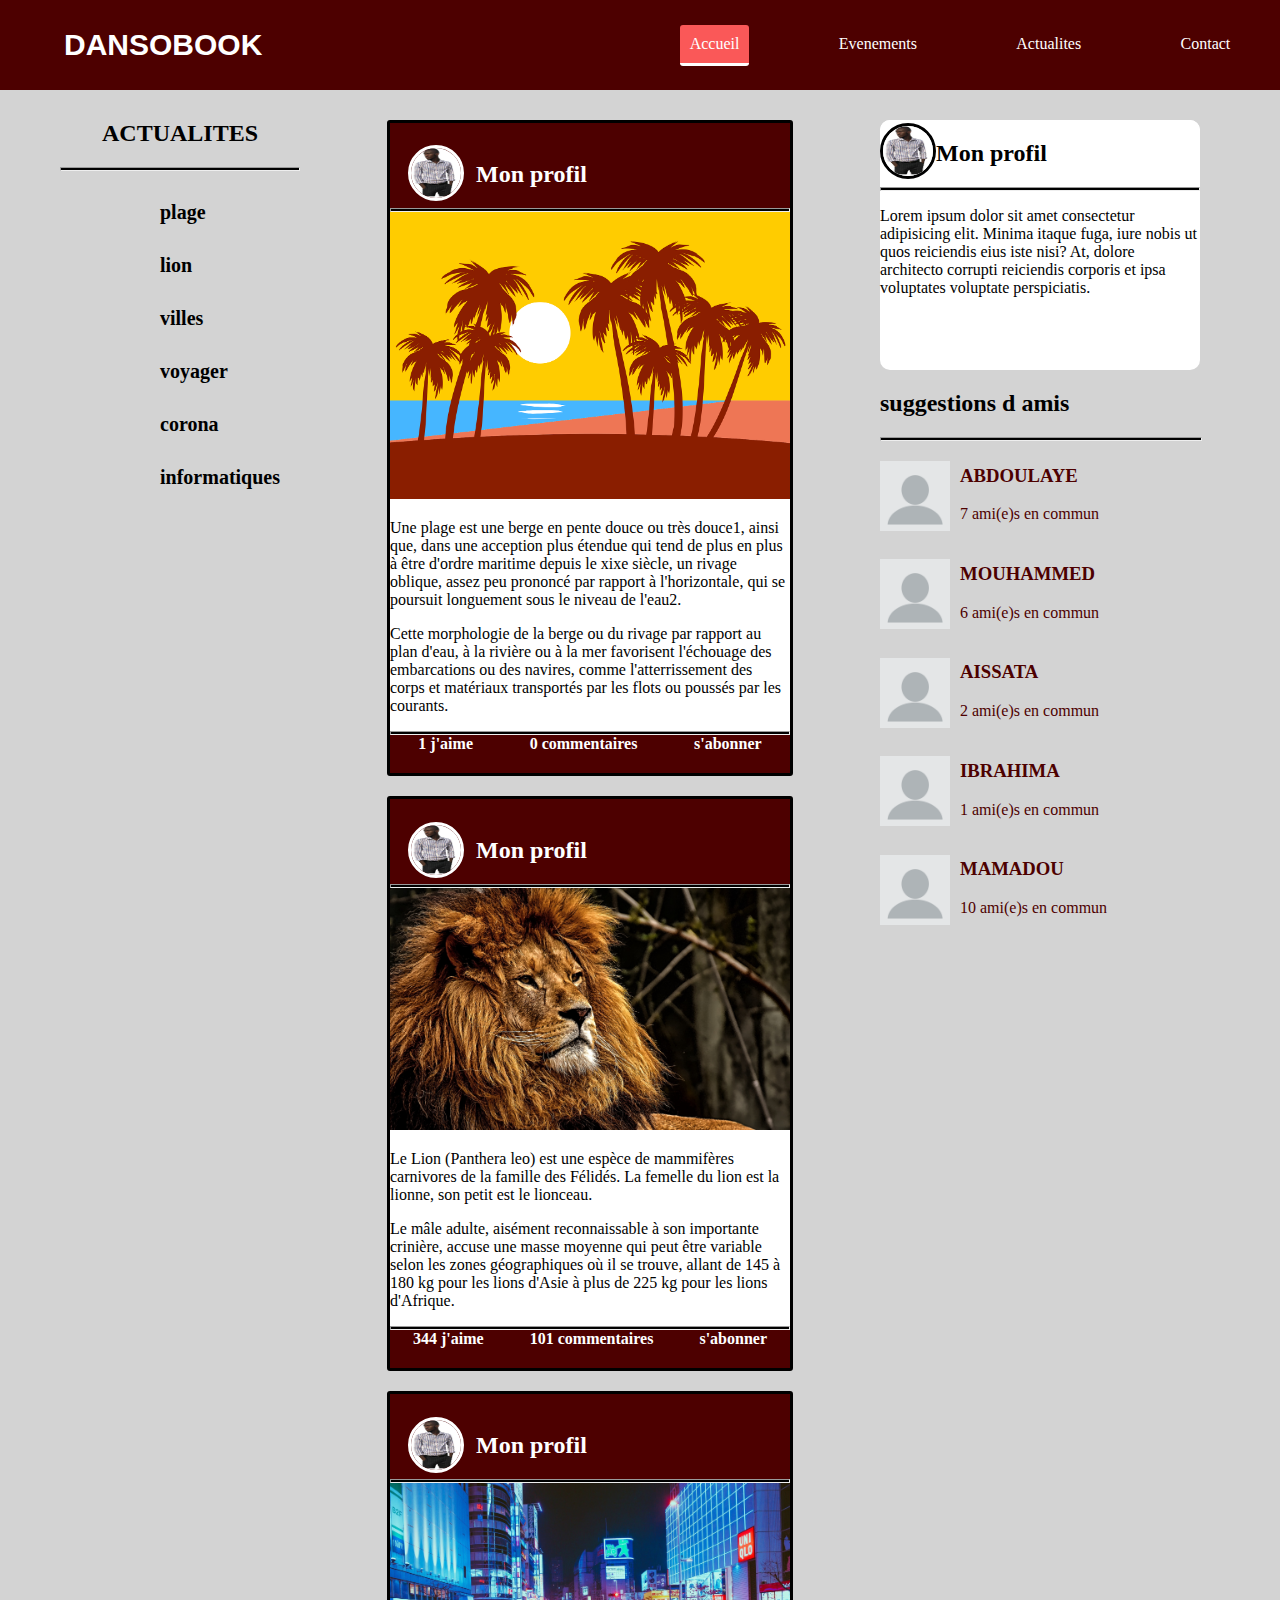
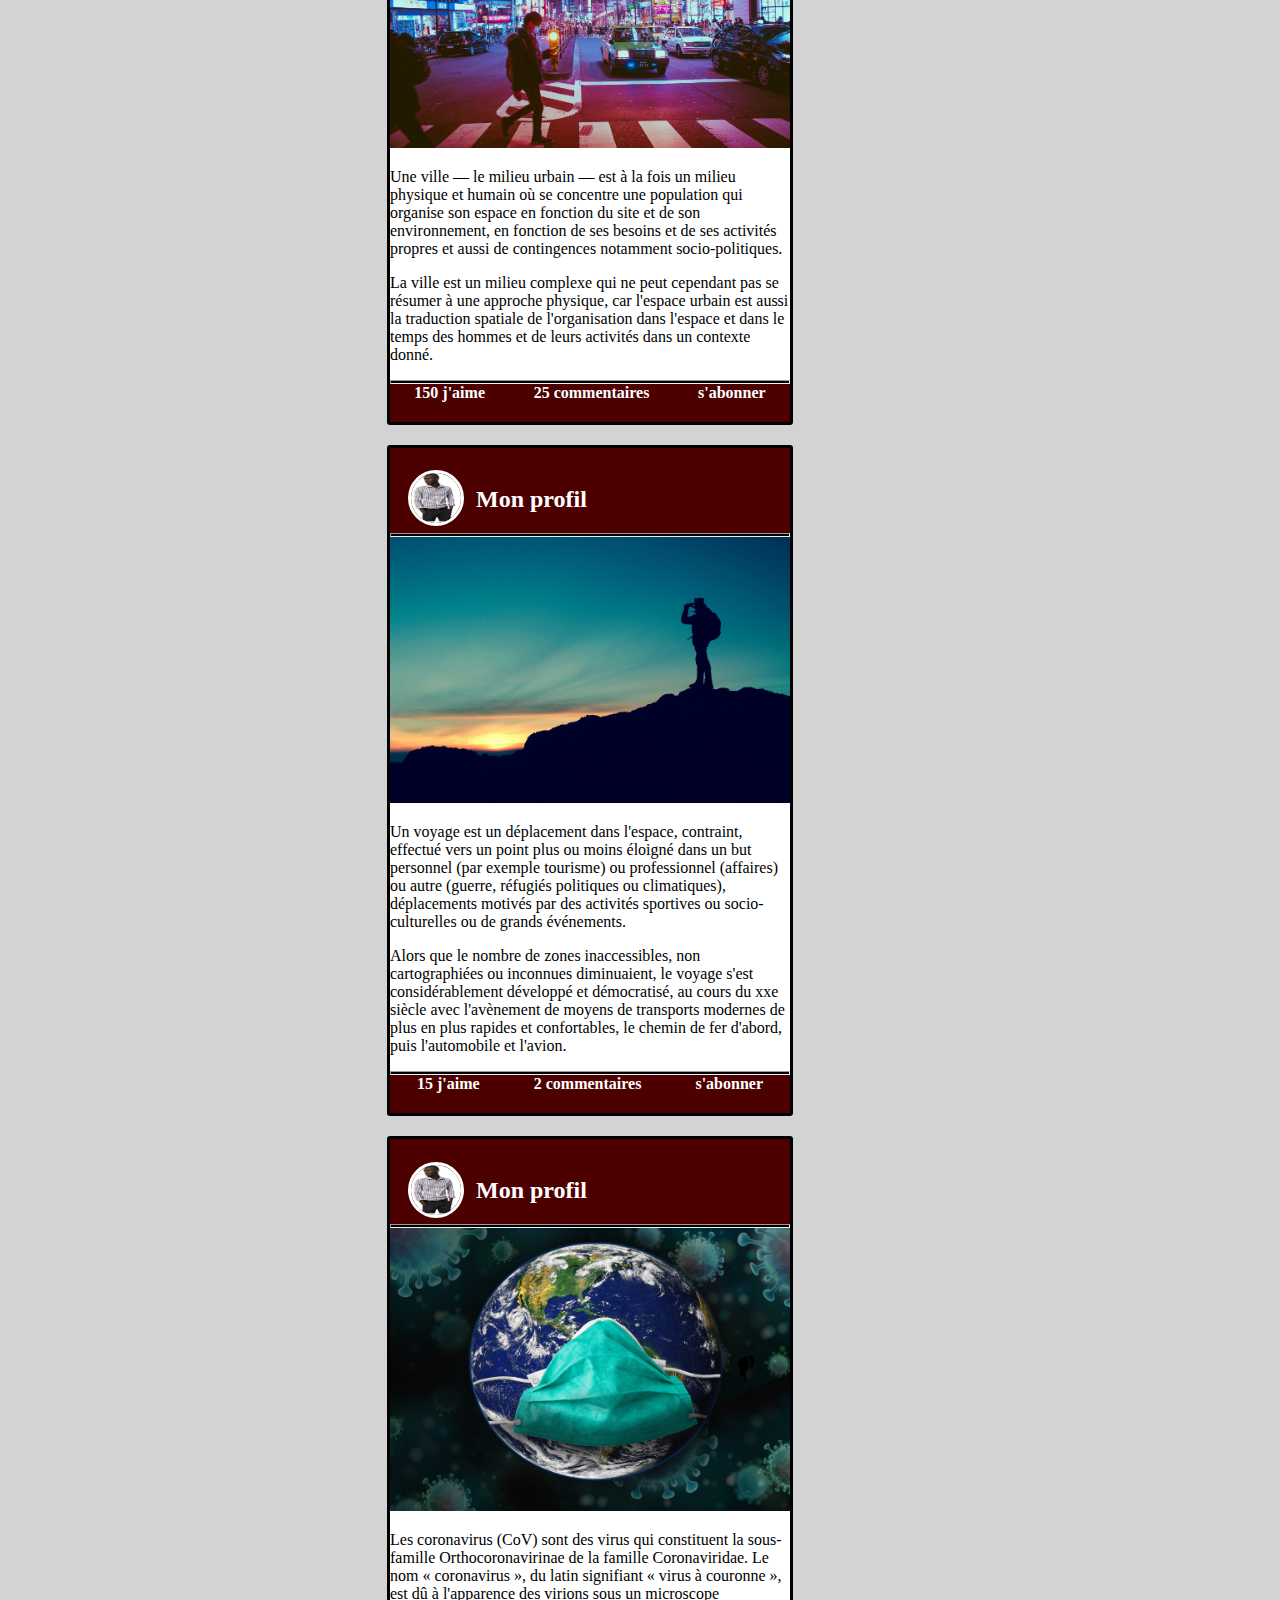
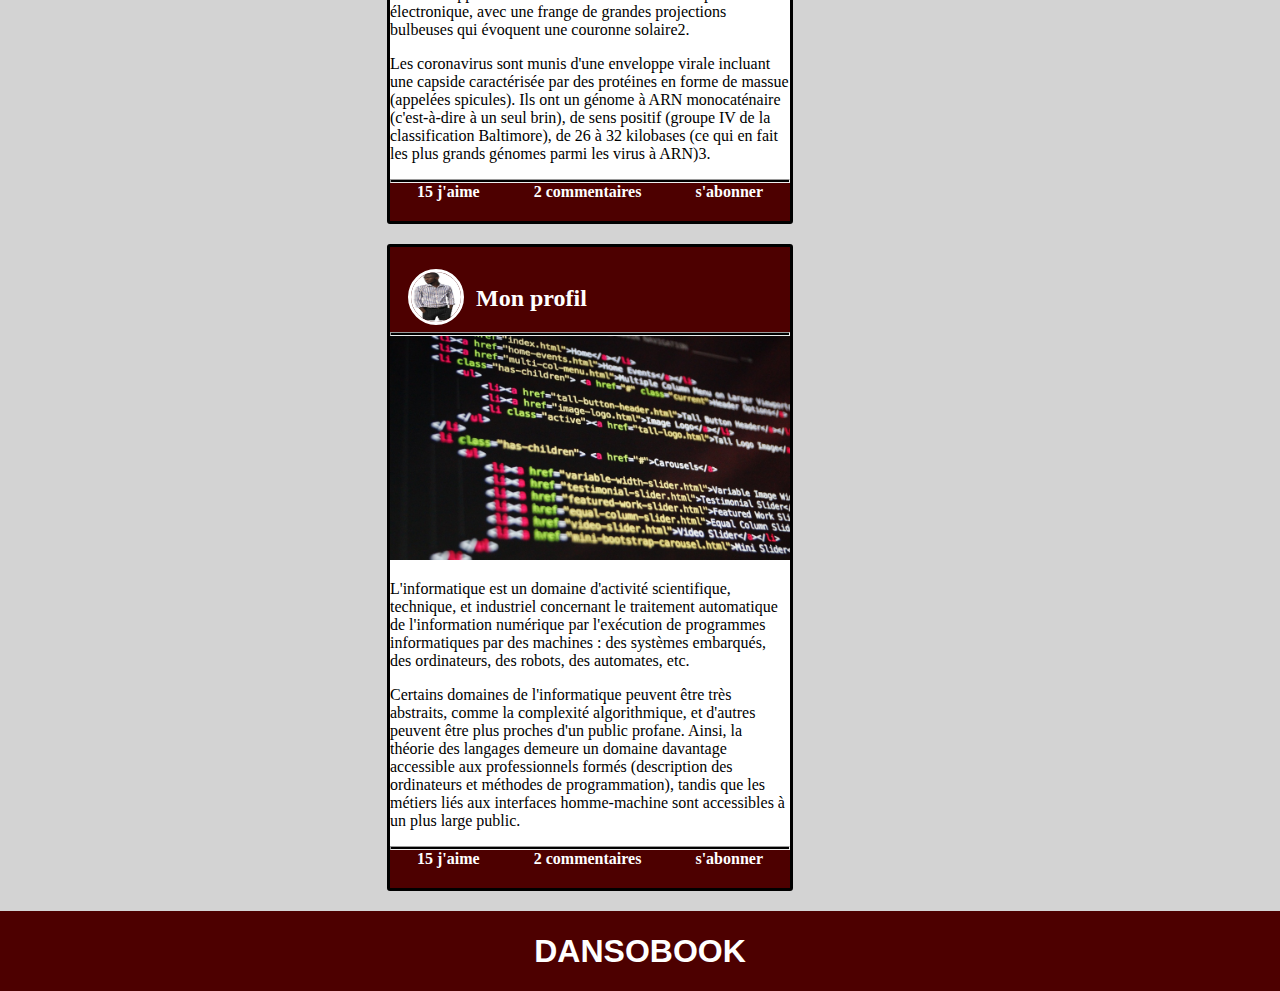
<file: index.html>
<!DOCTYPE html>
<html lang="fr">
<head>
    <meta charset="UTF-8">
    <meta http-equiv="X-UA-Compatible" content="IE=edge">
    <meta name="viewport" content="width=device-width, initial-scale=1.0">
    <title>Document</title>
    <link rel="stylesheet" href="index.css">
</head>
<body>
    <header>
        <div class="logo"><a href="#">DANSOBOOK</a></div>
        <div class="liens">
            <a class="active" href="index.html">Accueil</a>
            <a href="evenement.html">Evenements</a>
            <a href="#actualites">Actualites</a>
            <a href="contact.html">Contact</a>
        </div>
    </header>
    
    <main class="page">
        <aside class="aside1">
            <div class="aside-nav">
                <h2 id="actualites" class="ACT">ACTUALITES</h2>
                <hr>
                <ul >
                    <li><a href="#carte1">plage</a></li>
                    <li><a href="#carte2">lion</a></li>
                    <li><a href="#carte3">villes</a></li>
                    <li><a href="#carte4">voyager</a></li>
                    <li><a href="#carte5">corona</a></li>
                    <li><a href="#carte6">informatiques</a></li>
                </ul>
            </div>
        </aside>
        <article>
            <div id="carte1" class="carte">
                <div class="cartehead">
                    <span> <a href="#"><img height="50px" width="50px" src="danso.jpg" alt=""></a></span>
                    <span><a href="#"><h2>Mon profil</h2></a></span>
                </div>
                <hr>
                <div  class="carteimg">
                    <a href="sun.png"><img src="sun.png" alt="sun"></a>
                </div>
                <p>Une plage est une berge en pente douce ou très douce1, ainsi que, dans une acception plus étendue qui tend de plus en plus à être d'ordre maritime depuis le xixe siècle, un rivage oblique, assez peu prononcé par rapport à l'horizontale, qui se poursuit longuement sous le niveau de l'eau2.</p>
                <p>Cette morphologie de la berge ou du rivage par rapport au plan d'eau, à la rivière ou à la mer favorisent l'échouage des embarcations ou des navires, comme l'atterrissement des corps et matériaux transportés par les flots ou poussés par les courants.</p>
                <hr>
                <div class="carte-foot">
                    <span><a href="#">1 j'aime</a></span>
                    <span><a href="#">0 commentaires</a></span>
                    <span><a href="#">s'abonner</a></span>
                </div>
            </div>
            <div id="carte2" class="carte">
                <div class="cartehead">
                    <span> <a href="#"><img height="50px" width="50px" src="danso.jpg" alt=""></a></span>
                    <span><a href="#"><h2>Mon profil</h2></a></span>
                </div>
                <hr>
                <div class="carteimg">
                    <a href="lion.jpg"><img src="lion.jpg" alt=""></a>
                </div>
                <p>Le Lion (Panthera leo) est une espèce de mammifères carnivores de la famille des Félidés. La femelle du lion est la lionne, son petit est le lionceau.</p>
                <p>Le mâle adulte, aisément reconnaissable à son importante crinière, accuse une masse moyenne qui peut être variable selon les zones géographiques où il se trouve, allant de 145 à 180 kg pour les lions d'Asie à plus de 225 kg pour les lions d'Afrique.</p>
                <hr>
                <div class="carte-foot">
                    <span><a href="#">344 j'aime</a></span>
                    <span><a href="#">101 commentaires</a></span>
                    <span><a href="#">s'abonner</a></span>
                </div>
            </div>
            <div id="carte3" class="carte">
                <div class="cartehead">
                    <span> <a href="#"><img height="50px" width="50px" src="danso.jpg" alt=""></a></span>
                    <span><a href="#"><h2>Mon profil</h2></a></span>
                </div>
                <hr>
                <div class="carteimg">
                    <a href="ville.jpg"><img src="ville.jpg" alt=""></a>
                </div>
                <p>Une ville — le milieu urbain — est à la fois un milieu physique et humain où se concentre une population qui organise son espace en fonction du site et de son environnement, en fonction de ses besoins et de ses activités propres et aussi de contingences notamment socio-politiques.</p>
                <p> La ville est un milieu complexe qui ne peut cependant pas se résumer à une approche physique, car l'espace urbain est aussi la traduction spatiale de l'organisation dans l'espace et dans le temps des hommes et de leurs activités dans un contexte donné.</p>
                <hr>
                <div class="carte-foot">
                    <span><a href="#">150 j'aime</a></span>
                    <span><a href="#">25 commentaires</a></span>
                    <span><a href="#">s'abonner</a></span>
                </div>
            </div>
            <div id="carte4" class="carte">
                <div class="cartehead">
                    <span> <a href="#"><img height="50px" width="50px" src="danso.jpg" alt=""></a></span>
                    <span><a href="#"><h2>Mon profil</h2></a></span>
                </div>
                <hr>
                <div class="carteimg">
                    <a href="voyager.jpg"><img src="voyager.jpg" alt="voyager"></a>
                </div>
                <p>Un voyage est un déplacement dans l'espace, contraint, effectué vers un point plus ou moins éloigné dans un but personnel (par exemple tourisme) ou professionnel (affaires) ou autre (guerre, réfugiés politiques ou climatiques), déplacements motivés par des activités sportives ou socio-culturelles ou de grands événements.</p>
                <p>Alors que le nombre de zones inaccessibles, non cartographiées ou inconnues diminuaient, le voyage s'est considérablement développé et démocratisé, au cours du xxe siècle avec l'avènement de moyens de transports modernes de plus en plus rapides et confortables, le chemin de fer d'abord, puis l'automobile et l'avion.</p>
                <hr>
                <div class="carte-foot">
                    <span><a href="#">15 j'aime</a></span>
                    <span><a href="#"> 2 commentaires</a></span>
                    <span><a href="#">s'abonner</a></span>
                </div>
            </div>
            <div id="carte5" class="carte">
                <div class="cartehead">
                    <span> <a href="#"><img height="50px" width="50px" src="danso.jpg" alt=""></a></span>
                    <span><a href="#"><h2>Mon profil</h2></a></span>
                </div>
                <hr>
                <div class="carteimg">
                    <a href="corona.jpg"><img src="corona.jpg" alt="corona"></a>
                </div>
                <p>Les coronavirus (CoV) sont des virus qui constituent la sous-famille Orthocoronavirinae de la famille Coronaviridae. Le nom « coronavirus », du latin signifiant « virus à couronne », est dû à l'apparence des virions sous un microscope électronique, avec une frange de grandes projections bulbeuses qui évoquent une couronne solaire2.</p>
                <p>Les coronavirus sont munis d'une enveloppe virale incluant une capside caractérisée par des protéines en forme de massue (appelées spicules). Ils ont un génome à ARN monocaténaire (c'est-à-dire à un seul brin), de sens positif (groupe IV de la classification Baltimore), de 26 à 32 kilobases (ce qui en fait les plus grands génomes parmi les virus à ARN)3.</p>
                <hr>
                <div class="carte-foot">
                    <span><a href="#">15 j'aime</a></span>
                    <span><a href="#"> 2 commentaires</a></span>
                    <span><a href="#">s'abonner</a></span>
                </div>
            </div>
            <div id="carte6" class="carte">
                <div class="cartehead">
                    <span> <a href="#"><img height="50px" width="50px" src="danso.jpg" alt=""></a></span>
                    <span><a href="#"><h2>Mon profil</h2></a></span>
                </div>
                <hr>
                <div class="carteimg">
                    <a href="code.jpg"><img src="code.jpg" alt=""></a>
                </div>
                <p>L'informatique est un domaine d'activité scientifique, technique, et industriel concernant le traitement automatique de l'information numérique par l'exécution de programmes informatiques par des machines : des systèmes embarqués, des ordinateurs, des robots, des automates, etc.</p>
                <p>Certains domaines de l'informatique peuvent être très abstraits, comme la complexité algorithmique, et d'autres peuvent être plus proches d'un public profane. Ainsi, la théorie des langages demeure un domaine davantage accessible aux professionnels formés (description des ordinateurs et méthodes de programmation), tandis que les métiers liés aux interfaces homme-machine sont accessibles à un plus large public.</p>
                <hr>
                <div class="carte-foot">
                    <span><a href="#">15 j'aime</a></span>
                    <span><a href="#"> 2 commentaires</a></span>
                    <span><a href="#">s'abonner</a></span>
                </div>
            </div>
        </article>
        <aside class="aside2">
            <div class="monpseudo">
                <div class="pseudohead">
                    <span> <a href="#"><img height="50px" width="50px" src="danso.jpg" alt=""></a></span>
                    <span><a href="#"><h2>Mon profil</h2></a></span>
                </div>
                <hr>
                <p>Lorem ipsum dolor sit amet consectetur adipisicing elit. Minima itaque fuga, iure nobis ut quos reiciendis eius iste nisi? At, dolore architecto corrupti reiciendis corporis et ipsa voluptates voluptate perspiciatis.</p>
            </div>
            <p ><h2 class="amis">suggestions d amis</h2></p>
            <hr class="hru">
            <div class="sugg">
                <a href="#"><img height="70px" width="70px" src="profil.png" alt="profil"></a>
                <div >
                    <h3><a href="#">ABDOULAYE</a></h3>
                    <p><a href="#">7 ami(e)s en commun</a></p>
                </div>
            </div>
            <div class="sugg">
                <a href="#"><img height="70px" width="70px" src="profil.png" alt="profil"></a>
                <div >
                    <h3><a href="#">MOUHAMMED</a></h3>
                    <p><a href="#">6 ami(e)s en commun</a></p>
                </div>
            </div>
            <div class="sugg">
                <a href="#"><img height="70px" width="70px" src="profil.png" alt="profil"></a>
                <div >
                    <h3><a href="#">AISSATA</a></h3>
                    <p><a href="#">2 ami(e)s en commun</a></p>
                </div>
            </div>
            <div class="sugg">
                <a href="#"><img height="70px" width="70px" src="profil.png" alt="profil"></a>
                <div >
                    <h3><a href="#">IBRAHIMA</a></h3>
                    <p><a href="#">1 ami(e)s en commun</a></p>
                </div>
            </div>
            <div class="sugg">
                <a href="#"><img height="70px" width="70px" src="profil.png" alt="profil"></a>
                <div >
                    <h3><a href="#">MAMADOU</a></h3>
                    <p><a href="#">10 ami(e)s en commun</a></p>
                </div>
            </div>
        </aside>
    </main>
    <footer>
        <h1>DANSOBOOK</h1>
    </footer>
</body>
</html>
</file>
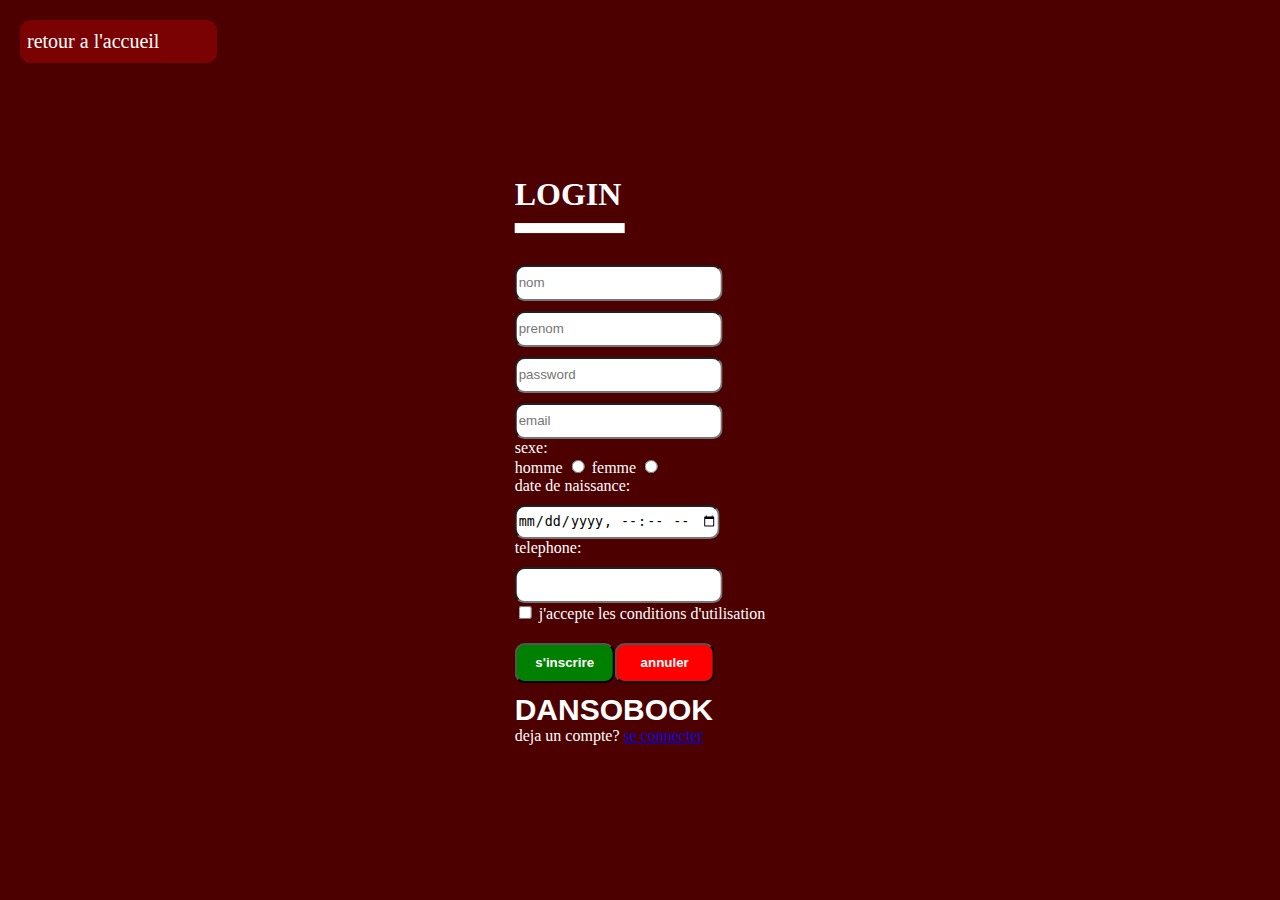
<file: contact.html>
<!DOCTYPE html>
<html lang="fr">
<head>
    <meta charset="UTF-8">
    <meta http-equiv="X-UA-Compatible" content="IE=edge">
    <meta name="viewport" content="width=device-width, initial-scale=1.0">
    <title>Document</title>
    <link rel="stylesheet" href="contact.css">
</head>
<body>
    <header>
        <a href="index.html">retour a l'accueil</a>
    </header>
    <div class="centre">
        <form action="#">
            <h1>LOGIN</h1>
            <div><input class="inp" type="text" placeholder="nom"></div>
            <div><input class="inp" type="text" placeholder="prenom"></div>
            <div><input class="inp" type="password" placeholder="password"></div>
            <div><input class="inp" type="email" placeholder="email"></div>
            <label >sexe:</label>
            <div>
                <label for="homme">homme</label>
                <input type="radio" name="sex" id="homme">
                <label for="femme">femme</label>
                <input type="radio" name="sex" id="femme">
            </div>
            <label class="da" for="date">date de naissance:</label>
            <div><input class="inp" type="datetime-local" id="date" ></div>
            <label for="tel">telephone:</label>
            <div><input class="inp" type="tel" name="tel" id="tel"></div>
            <div><input type="checkbox" id="ja" > <label for="ja">j'accepte les conditions d'utilisation</label></div>
            <div><input class="bout" type="button" value="s'inscrire"><input class="res" type="reset" value="annuler"></div>
            <div class="DANSO">DANSOBOOK</div>
            <div>deja un compte? <a href="seconnecter.html">se connecter</a></div>
        </form>
    </div>
</body>
</html>
</file>
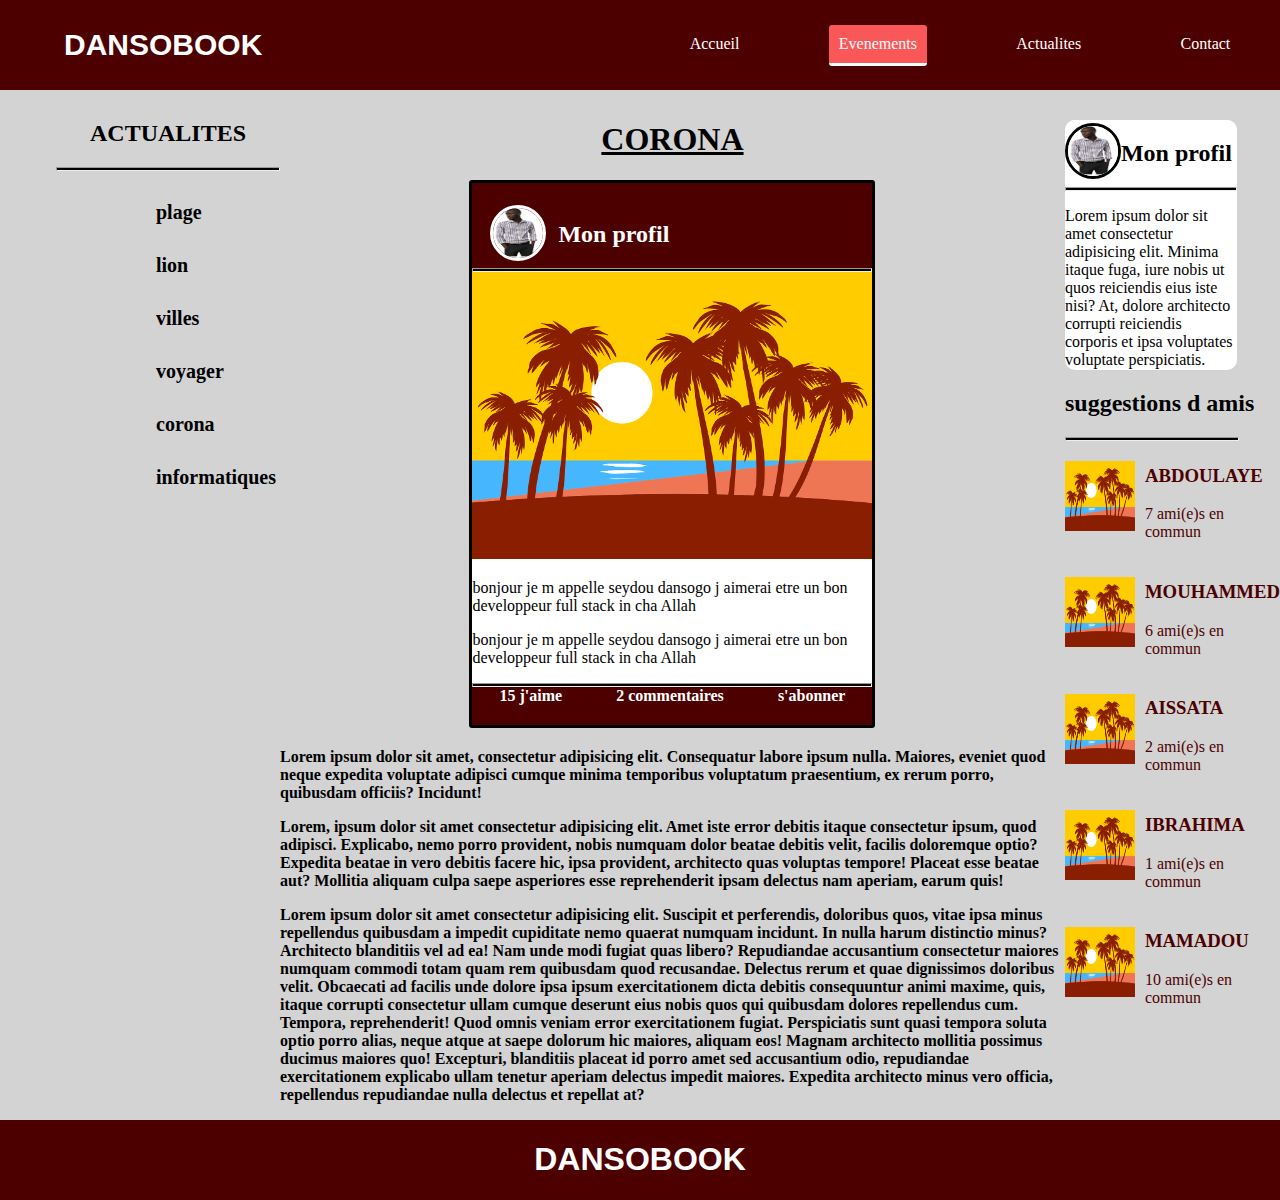
<file: evenement.html>
<!DOCTYPE html>
<html lang="fr">
<head>
    <meta charset="UTF-8">
    <meta http-equiv="X-UA-Compatible" content="IE=edge">
    <meta name="viewport" content="width=device-width, initial-scale=1.0">
    <title>Document</title>
    <link rel="stylesheet" href="evenement.css">
</head>
<body>
    <header>
        <div class="logo"><a href="#">DANSOBOOK</a></div>
        <div class="liens">
            <a  href="index.html">Accueil</a>
            <a class="active" href="evenement.html">Evenements</a>
            <a href="#actualites">Actualites</a>
            <a href="contact.html">Contact</a>
        </div>
    </header>
    
    <main class="page">
        <aside class="aside1">
            <div class="aside-nav">
                <h2 id="actualites" class="ACT">ACTUALITES</h2>
                <hr>
                <ul>
                    <li><a href="#">plage</a></li>
                    <li><a href="#">lion</a></li>
                    <li><a href="#">villes</a></li>
                    <li><a href="#">voyager</a></li>
                    <li><a href="#">corona</a></li>
                    <li><a href="#">informatiques</a></li>
                </ul>
            </div>
        </aside>
        <article>
            <div class="corona"><u><h1>CORONA</h1></u></div>
            <div class="carte">
                <div class="cartehead">
                    <span> <a href="#"><img height="50px" width="50px" src="danso.jpg" alt=""></a></span>
                    <span><a href="#"><h2>Mon profil</h2></a></span>
                </div>
                <hr>
                <div class="carteimg">
                    <a href="sun.png"><img src="sun.png" alt=""></a>
                </div>
                <p>bonjour je m appelle seydou dansogo j aimerai etre un bon developpeur full stack in cha Allah</p>
                <p>bonjour je m appelle seydou dansogo j aimerai etre un bon developpeur full stack in cha Allah</p>
                <hr>
                <div class="carte-foot">
                    <span><a href="#">15 j'aime</a></span>
                    <span><a href="#"> 2 commentaires</a></span>
                    <span><a href="#">s'abonner</a></span>
                </div>
            </div>
            <div class="parag">
                <p >Lorem ipsum dolor sit amet, consectetur adipisicing elit. Consequatur labore ipsum nulla. Maiores, eveniet quod neque expedita voluptate adipisci cumque minima temporibus voluptatum praesentium, ex rerum porro, quibusdam officiis? Incidunt!</p>
                <p>
                    Lorem, ipsum dolor sit amet consectetur adipisicing elit. Amet iste error debitis itaque consectetur ipsum, quod adipisci. Explicabo, nemo porro provident, nobis numquam dolor beatae debitis velit, facilis doloremque optio?
                    Expedita beatae in vero debitis facere hic, ipsa provident, architecto quas voluptas tempore! Placeat esse beatae aut? Mollitia aliquam culpa saepe asperiores esse reprehenderit ipsam delectus nam aperiam, earum quis!
                </p>
                <p>
                    Lorem ipsum dolor sit amet consectetur adipisicing elit. Suscipit et perferendis, doloribus quos, vitae ipsa minus repellendus quibusdam a impedit cupiditate nemo quaerat numquam incidunt. In nulla harum distinctio minus?
                    Architecto blanditiis vel ad ea! Nam unde modi fugiat quas libero? Repudiandae accusantium consectetur maiores numquam commodi totam quam rem quibusdam quod recusandae. Delectus rerum et quae dignissimos doloribus velit.
                    Obcaecati ad facilis unde dolore ipsa ipsum exercitationem dicta debitis consequuntur animi maxime, quis, itaque corrupti consectetur ullam cumque deserunt eius nobis quos qui quibusdam dolores repellendus cum. Tempora, reprehenderit!
                    Quod omnis veniam error exercitationem fugiat. Perspiciatis sunt quasi tempora soluta optio porro alias, neque atque at saepe dolorum hic maiores, aliquam eos! Magnam architecto mollitia possimus ducimus maiores quo!
                    Excepturi, blanditiis placeat id porro amet sed accusantium odio, repudiandae exercitationem explicabo ullam tenetur aperiam delectus impedit maiores. Expedita architecto minus vero officia, repellendus repudiandae nulla delectus et repellat at?
                </p>
            </div>
        </article>
        <aside class="aside2">
            <div class="monpseudo">
                <div class="pseudohead">
                    <span> <a href="#"><img height="50px" width="50px" src="danso.jpg" alt=""></a></span>
                    <span><a href="#"><h2>Mon profil</h2></a></span>
                </div>
                <hr>
                <p>Lorem ipsum dolor sit amet consectetur adipisicing elit. Minima itaque fuga, iure nobis ut quos reiciendis eius iste nisi? At, dolore architecto corrupti reiciendis corporis et ipsa voluptates voluptate perspiciatis.</p>
            </div>
            <p ><h2 class="amis">suggestions d amis</h2></p>
            <hr class="hru">
            <div class="sugg">
                <a href="#"><img height="70px" width="70px" src="sun.png" alt="profil"></a>
                <div >
                    <h3><a href="#">ABDOULAYE</a></h3>
                    <p><a href="#">7 ami(e)s en commun</a></p>
                </div>
            </div>
            <div class="sugg">
                <a href="#"><img height="70px" width="70px" src="sun.png" alt="profil"></a>
                <div >
                    <h3><a href="#">MOUHAMMED</a></h3>
                    <p><a href="#">6 ami(e)s en commun</a></p>
                </div>
            </div>
            <div class="sugg">
                <a href="#"><img height="70px" width="70px" src="sun.png" alt="profil"></a>
                <div >
                    <h3><a href="#">AISSATA</a></h3>
                    <p><a href="#">2 ami(e)s en commun</a></p>
                </div>
            </div>
            <div class="sugg">
                <a href="#"><img height="70px" width="70px" src="sun.png" alt="profil"></a>
                <div >
                    <h3><a href="#">IBRAHIMA</a></h3>
                    <p><a href="#">1 ami(e)s en commun</a></p>
                </div>
            </div>
            <div class="sugg">
                <a href="#"><img height="70px" width="70px" src="sun.png" alt="profil"></a>
                <div >
                    <h3><a href="#">MAMADOU</a></h3>
                    <p><a href="#">10 ami(e)s en commun</a></p>
                </div>
            </div>
        </aside>
    </main>
    <footer>
        <h1>DANSOBOOK</h1>
    </footer>
</body>
</html>
</file>
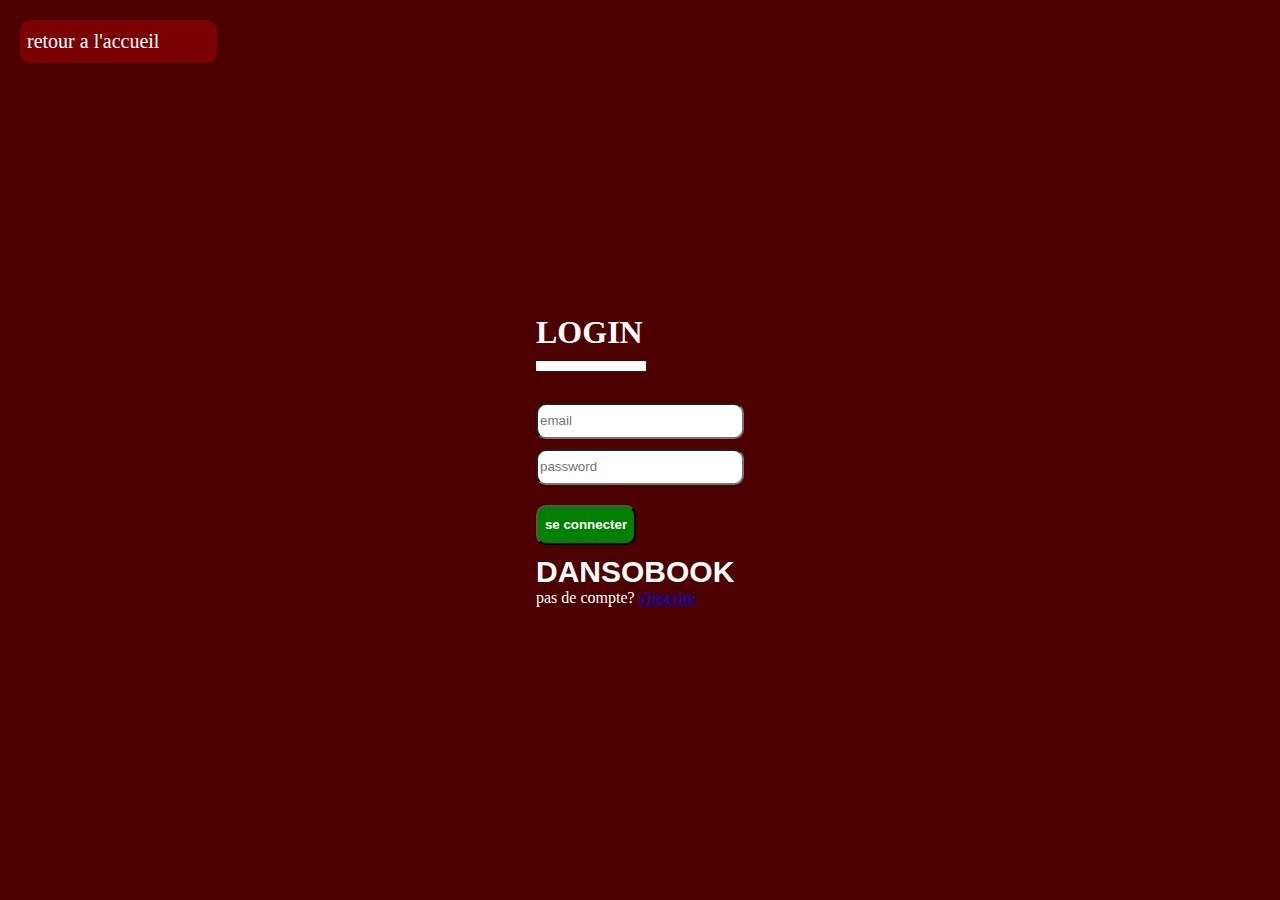
<file: seconnecter.html>
<!DOCTYPE html>
<html lang="fr">
<head>
    <meta charset="UTF-8">
    <meta http-equiv="X-UA-Compatible" content="IE=edge">
    <meta name="viewport" content="width=device-width, initial-scale=1.0">
    <title>Document</title>
    <link rel="stylesheet" href="seconnecter.css">
</head>
<body>
    <header>
        <a href="index.html">retour a l'accueil</a>
    </header>
    <div class="centre">
        <form action="#">
            <h1>LOGIN</h1>
            <div><input class="inp" type="email" placeholder="email"></div>
            <div><input class="inp" type="password" placeholder="password"></div>
            <div><input class="bout" type="button" value="se connecter"></div>
            <div class="DANSO">DANSOBOOK</div>
            <div>pas de compte? <a href="contact.html">s'inscrire</a></div>
        </form>
</body>
</html>
</file>
<file: index.css>
body{
    margin: 0;
    display: flex;
    flex-direction: column;
    background-color: lightgray;
}
header{
    position: fixed;
    color: white;
    background-color: rgb(77, 0, 0);
    display: flex;
    justify-content: space-between;
    width: 100%;
    flex: none;
    height: 90px;
    left: 0;
    right: 0;
    top: 0;
    align-items: center;
}
header .liens a,header .logo a{
    color: white;
    text-decoration: none;   
}
header .liens a{
    padding-bottom: 10px;
    padding-top: 10px;
    border-radius: 3px;
    transition: 1s;
    padding-left: 10px;
    padding-right: 10px;
}
header .liens a:hover{
    background-color: rgb(250, 88, 88);
    border-bottom: solid white;
}
.active{
    border-bottom: solid white;
    background-color: rgb(250, 88, 88);
}
header .liens{
    width: 50%;
    display: flex;
    justify-content: space-around;

}
header .logo{
    margin-left: 5%;
    font-size: 30px;
    font-weight: bold;
    font-family: Arial, Helvetica, sans-serif;
}
header .logo a:hover{
    color: red;
    border-bottom: solid red;
}
@media only screen and (max-width:970px){
    header{
        display: block;
    }
    header .logo{
        margin-left: 0;
    }
    header .liens,header .logo{
        text-align: center;
    }
    header .liens{
        width: 100%;
        display: block;
        margin-top: 20px;
    }
    header .liens a{
        margin-left: 2%;
        padding-right: 0;
        padding-left: 0;
    }
    
}
html,body{
    height: 100%;
}
footer{
    margin-top: auto;
    background-color: rgb(77, 0, 0) ;
}
.page{
    
    display: flex;
    justify-content: space-between;
    margin-top: 100px;
}

.aside1{
    background-color: lightgray;
    width: 300px;
}
.aside2{
    width: 400px;
    background-color: lightgray;
}
article{
    flex-grow: 1;
    background-color:lightgray;

}

.cartehead{
    display: flex;
    align-items: center;
    background-color: rgb(77, 0, 0);
    color: white;
}
.cartehead img{
    border: solid;
    border-radius: 50%;
}
.carte{
    background-color: white;
    border: solid;
    border-radius: 3px;
    width: 400px;
    margin: 20px auto ;
}
.carteimg img{
    width: 100%;
    
}
hr{
    height: 2px;
    background-color: black;
    padding: 0;
    margin: 0;
}
.carte-foot{
    display: flex;
    width: 100%;
    justify-content: space-around;
    margin: 0 auto;
    flex-wrap: wrap;
    text-align: center;
    background-color: rgb(77, 0, 0);
}
.carte-foot *{
    padding-bottom: 20px;
}
.cartehead *{
    margin-top: 10px;
    margin-left: 6px;
}
@media only screen and (max-width: 960px){
    .page{
        display: block;
    }
    .aside1{
        margin-top: -25px;
    }
    .aside1{
        width: 99%;
    }
    .aside2{
        width: 99%;
    }

}
@media only screen and (max-width:440px){
    .carte{
        width: 80%;
    }
}
.cartehead span a{
    text-decoration: none;
    color: white;
}
.carte-foot a{
    text-decoration: none;
    color: white;
    font-weight: bold;
}

.aside-nav{
    margin-top: 20px;
    margin-left: 20%;
}
ul{
    list-style: none;
}
ul li{
    margin-top: 30px;
    font-weight: bold;
    white-space: nowrap;
    
}
ul li a{
    border-radius: 10px;
    text-decoration: none;
    font-size: 20px;
    color: black;
    padding-left: 60px;
    padding-right: 60px;
    transition: 1s;
}
ul li a:hover{
    color: white;
}
ul li :hover{
    background-color: rgb(77, 0, 0);
    
}
@media only screen and (max-width:960px){
    ul{
        display: flex;
        width: 70%;
        margin-left: 0;
        flex-wrap: wrap;
        justify-content: space-around;
    }
    ul li a{
        padding-left: 20px;
        padding-right: 20px;
    }
    .aside-nav{
        
        margin: 10px auto;
        
    }
}
.monpseudo{
    width: 80%;
    height: 250px;
    background-color: white;
    margin-top: 20px;
    border-radius: 10px;
}
.hru{
    height: 2px;
    background-color: black;
    width: 80%;
}
@media only screen and (max-width:960px){
    .monpseudo{
        margin: 10px auto;
    }
    
}
.pseudohead{
    display: flex;
    align-items: center;
    background-color: white;
    color: black;
    border-radius: 10px;
}
.amis{
    text-align: left;
}
@media only screen and (max-width:960px){
    .aside2{
        margin: 0 auto;
    }
    .hru{
        width: 50%;
        margin: 0 auto;
    }
    .amis{
        text-align: center;
    }
    .sugg{
        margin-left: 10%;
    }
}
.monpseudo img{
    border: solid;
    border-radius: 50%;
}
.monpseudo span a{
    text-decoration: none;
    color: black;
}
.sugg{
    display: flex;
    margin-top: 20px;
}
.sugg div{
    margin-top: -15px;
    margin-left: 10px;
}
.sugg h3 a,.sugg p a{
    text-decoration: none;
    color: rgb(77, 0, 0);
}
footer{
    color: white;
    font-weight: bold;
    font-family: Arial, Helvetica, sans-serif;
    text-align: center;
}
.ACT{
    text-align: center;
}
</file>
<file: contact.css>
body{
    margin: 0;
    background-color: rgb(77, 0,0);
    color: white;
}
header{
    color: white;
    font-size: 20px;
    height: 100px;
}
header a{
    display: flex;
    text-decoration: none;
    color: white;
    transform: translate(20px,20px);
    width: 180px;
    align-items: center;
    padding-right: 10px;
    padding-left: 7px;
    padding-top: 10px;
    padding-bottom: 10px;
    background-color: rgba(165, 3, 3, 0.514);
    border-radius: 10px;
    transition: 1s;
}    
header a:hover{
    background-color: rgba(255, 0, 0, 0.514);
}
h1{
    border-bottom: solid 10px white;
    width: 110px;
    padding-bottom: 10px;
}
form{
    position: absolute;
    top: 50%;
    left: 50%;
    transform: translate(-50%,-50%);
}
input{
    outline: none;
}
.inp{
    margin-top: 10px;
    width: 200px;
    height: 30px;
    border-radius: 10px;
}
.bout{
    margin-top: 20px;
    width: 100px;
    height: 40px;
    border-radius: 10px;
    color: white;
    background-color: green; 
    font-weight: bold; 
    transition: 0.5s; 
}
.res{
    margin-top: 20px;
    width: 100px;
    height: 40px;
    border-radius: 10px;
    color: white;
    background-color: red;
    font-weight: bold;
    transition: 0.5s;
}
.res:hover ,.bout:hover{
    transform: translateY(-10px);
}
.DANSO{
    margin-top: 10px;
    font-size: 30px;
    font-weight: bold;
    font-family: Arial, Helvetica, sans-serif;
    
}
@media only screen and (max-height:655px){
    .res,.bout{
        margin-top: 10px;
    }
    .inp{
        height: 20px;
        margin-top: 5px;
    }
    .DANSO{
        font-size: 30px;
    }
    form{
        top: 60%;
        left: 50%;
        transform: translate(-50%,-60%);
    }
}
</file>
<file: evenement.css>
body{
    margin: 0;
    display: flex;
    flex-direction: column;
    background-color: lightgray;
}
header{
    position: fixed;
    color: white;
    background-color: rgb(77, 0, 0);
    display: flex;
    justify-content: space-between;
    width: 100%;
    flex: none;
    height: 90px;
    left: 0;
    right: 0;
    top: 0;
    align-items: center;
}
header .liens a,header .logo a{
    color: white;
    text-decoration: none;   
}
header .liens a{
    padding-bottom: 10px;
    padding-top: 10px;
    border-radius: 3px;
    transition: 1s;
    padding-left: 10px;
    padding-right: 10px;
}
header .liens a:hover{
    background-color: rgb(250, 88, 88);
    border-bottom: solid white;
}
.active{
    border-bottom: solid white;
    background-color: rgb(250, 88, 88);
}
header .liens{
    width: 50%;
    display: flex;
    justify-content: space-around;

}
header .logo{
    margin-left: 5%;
    font-size: 30px;
    font-weight: bold;
    font-family: Arial, Helvetica, sans-serif;
}
header .logo a:hover{
    color: red;
    border-bottom: solid red;
}
@media only screen and (max-width:970px){
    header{
        display: block;
    }
    header .logo{
        margin-left: 0;
    }
    header .liens,header .logo{
        text-align: center;
    }
    header .liens{
        width: 100%;
        display: block;
        margin-top: 20px;
    }
    header .liens a{
        margin-left: 2%;
        padding-right: 0;
        padding-left: 0;
    }
    
}
html,body{
    height: 100%;
}
footer{
    margin-top: auto;
    background-color: rgb(77, 0, 0) ;
}
.page{
    
    display: flex;
    justify-content: space-between;
    margin-top: 100px;
}

.aside1{
    background-color: lightgray;
    width: 300px;
}
.aside2{
    width: 400px;
    background-color: lightgray;
}
article{
    flex-grow: 1;
    background-color:lightgray;

}

.cartehead{
    display: flex;
    align-items: center;
    background-color: rgb(77, 0, 0);
    color: white;
}
.cartehead img{
    border: solid;
    border-radius: 50%;
}
.carte{
    background-color: white;
    border: solid;
    border-radius: 3px;
    width: 400px;
    margin: 20px auto ;
}
.carteimg img{
    width: 100%;
    
}
hr{
    height: 2px;
    background-color: black;
    padding: 0;
    margin: 0;
}
.carte-foot{
    display: flex;
    width: 100%;
    justify-content: space-around;
    margin: 0 auto;
    flex-wrap: wrap;
    text-align: center;
    background-color: rgb(77, 0, 0);
}
.carte-foot *{
    padding-bottom: 20px;
}
.cartehead *{
    margin-top: 10px;
    margin-left: 6px;
}
@media only screen and (max-width: 960px){
    .page{
        display: block;
    }
    .aside1{
        margin-top: -25px;
    }
    .aside1{
        width: 99%;
    }
    .aside2{
        width: 99%;
    }

}
@media only screen and (max-width:440px){
    .carte{
        width: 80%;
    }
}
.cartehead span a{
    text-decoration: none;
    color: white;
}
.carte-foot a{
    text-decoration: none;
    color: white;
    font-weight: bold;
}

.aside-nav{
    margin-top: 20px;
    margin-left: 20%;
}
ul{
    list-style: none;
}
ul li{
    margin-top: 30px;
    font-weight: bold;
    white-space: nowrap;
    
}
ul li a{
    border-radius: 10px;
    text-decoration: none;
    font-size: 20px;
    color: black;
    padding-left: 60px;
    padding-right: 60px;
    transition: 1s;
}
ul li a:hover{
    color: white;
}
ul li :hover{
    background-color: rgb(77, 0, 0);
    
}
@media only screen and (max-width:960px){
    ul{
        display: flex;
        width: 70%;
        margin-left: 0;
        flex-wrap: wrap;
        justify-content: space-around;
    }
    ul li a{
        padding-left: 20px;
        padding-right: 20px;
    }
    .aside-nav{
        
        margin: 10px auto;
        
    }
}
.monpseudo{
    width: 80%;
    height: 250px;
    background-color: white;
    margin-top: 20px;
    border-radius: 10px;
}
.hru{
    height: 2px;
    background-color: black;
    width: 80%;
}
@media only screen and (max-width:960px){
    .monpseudo{
        margin: 10px auto;
    }
    
}
.pseudohead{
    display: flex;
    align-items: center;
    background-color: white;
    color: black;
    border-radius: 10px;
}
.amis{
    text-align: left;
}
@media only screen and (max-width:960px){
    .aside2{
        margin: 0 auto;
    }
    .hru{
        width: 50%;
        margin: 0 auto;
    }
    .amis{
        text-align: center;
    }
    .sugg{
        margin-left: 10%;
    }
}
.monpseudo img{
    border: solid;
    border-radius: 50%;
}
.monpseudo span a{
    text-decoration: none;
    color: black;
}
.sugg{
    display: flex;
    margin-top: 20px;
}
.sugg div{
    margin-top: -15px;
    margin-left: 10px;
}
.sugg h3 a,.sugg p a{
    text-decoration: none;
    color: rgb(77, 0, 0);
}
footer{
    color: white;
    font-weight: bold;
    font-family: Arial, Helvetica, sans-serif;
    text-align: center;
}
.ACT{
    text-align: center;
}
.corona{
    text-align: center;
    font-weight: bold;
}
.parag {
    font-weight: bold;
    font-family: Georgia, 'Times New Roman', Times, serif;
}
</file>
<file: seconnecter.css>
body{
    margin: 0;
    background-color: rgb(77, 0,0);
    color: white;
}
header{
    color: white;
    font-size: 20px;
    height: 100px;
}
header a{
    display: flex;
    text-decoration: none;
    color: white;
    transform: translate(20px,20px);
    width: 180px;
    align-items: center;
    padding-right: 10px;
    padding-left: 7px;
    padding-top: 10px;
    padding-bottom: 10px;
    background-color: rgba(165, 3, 3, 0.514);
    border-radius: 10px;
    transition: 1s;
}    
header a:hover{
    background-color: rgba(255, 0, 0, 0.514);
}
h1{
    border-bottom: solid 10px white;
    width: 110px;
    padding-bottom: 10px;
}
form{
    position: absolute;
    top: 50%;
    left: 50%;
    transform: translate(-50%,-50%);
}
input{
    outline: none;
}
.inp{
    margin-top: 10px;
    width: 200px;
    height: 30px;
    border-radius: 10px;
}
.bout{
    margin-top: 20px;
    width: 100px;
    height: 40px;
    border-radius: 10px;
    color: white;
    background-color: green; 
    font-weight: bold; 
    transition: 0.5s; 
}
.DANSO{
    margin-top: 10px;
    font-size: 30px;
    font-weight: bold;
    font-family: Arial, Helvetica, sans-serif;
    
}
.bout:hover{
    transform: translateY(-10px);
}
</file>
